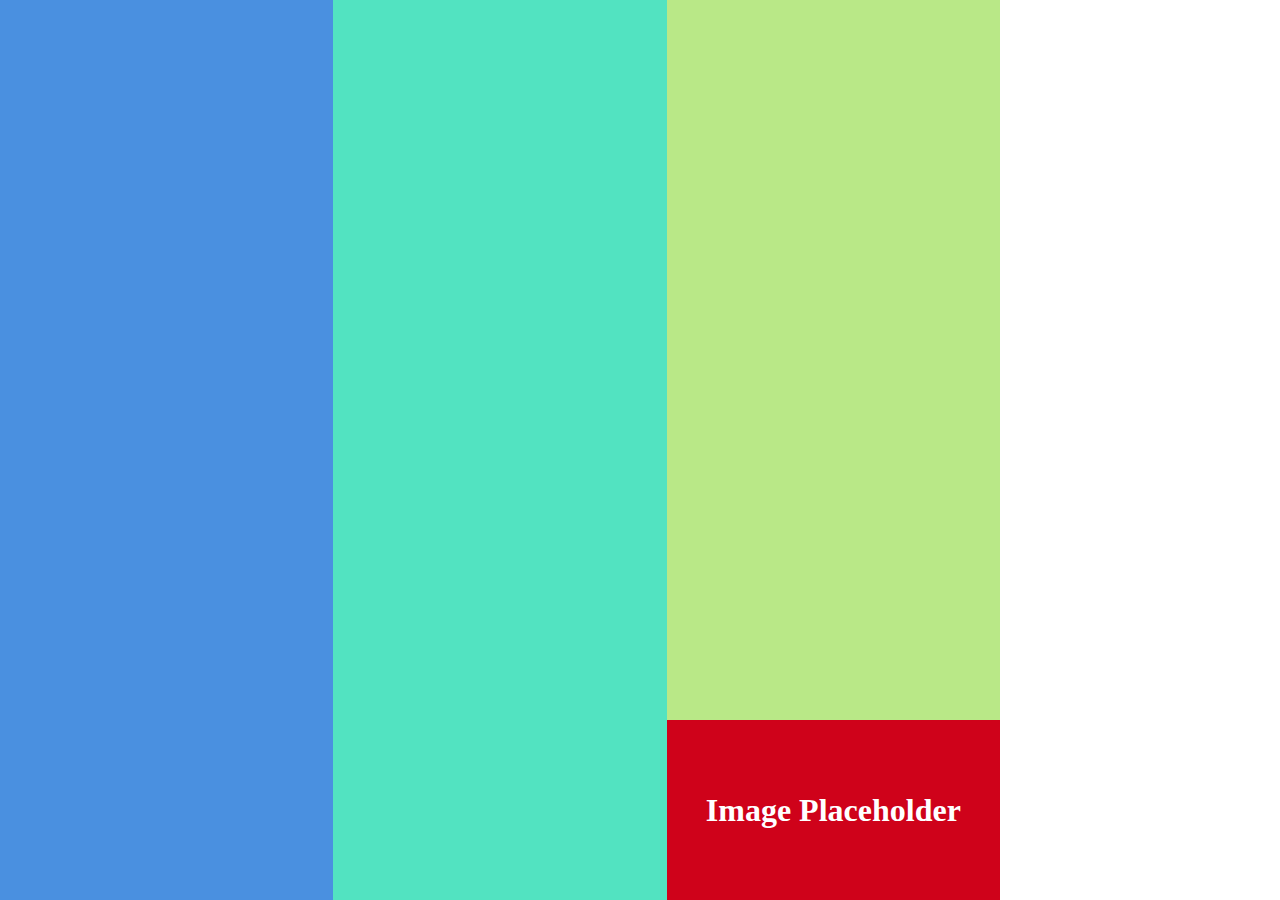
<file: second/index.html>
<!DOCTYPE html>
<html>
  <head>
    <meta charset="utf-8">
    <title></title>
    <link rel="stylesheet" type="text/css" href="style.css" />
  </head>

  <body>
    <div class="left">
    </div>

    <div class="middle">
    </div>

    <div class="right">
      <div class="floater">
        <h1>Image Placeholder</h1>
      </div>
    </div>


  </body>
</html>
</file>
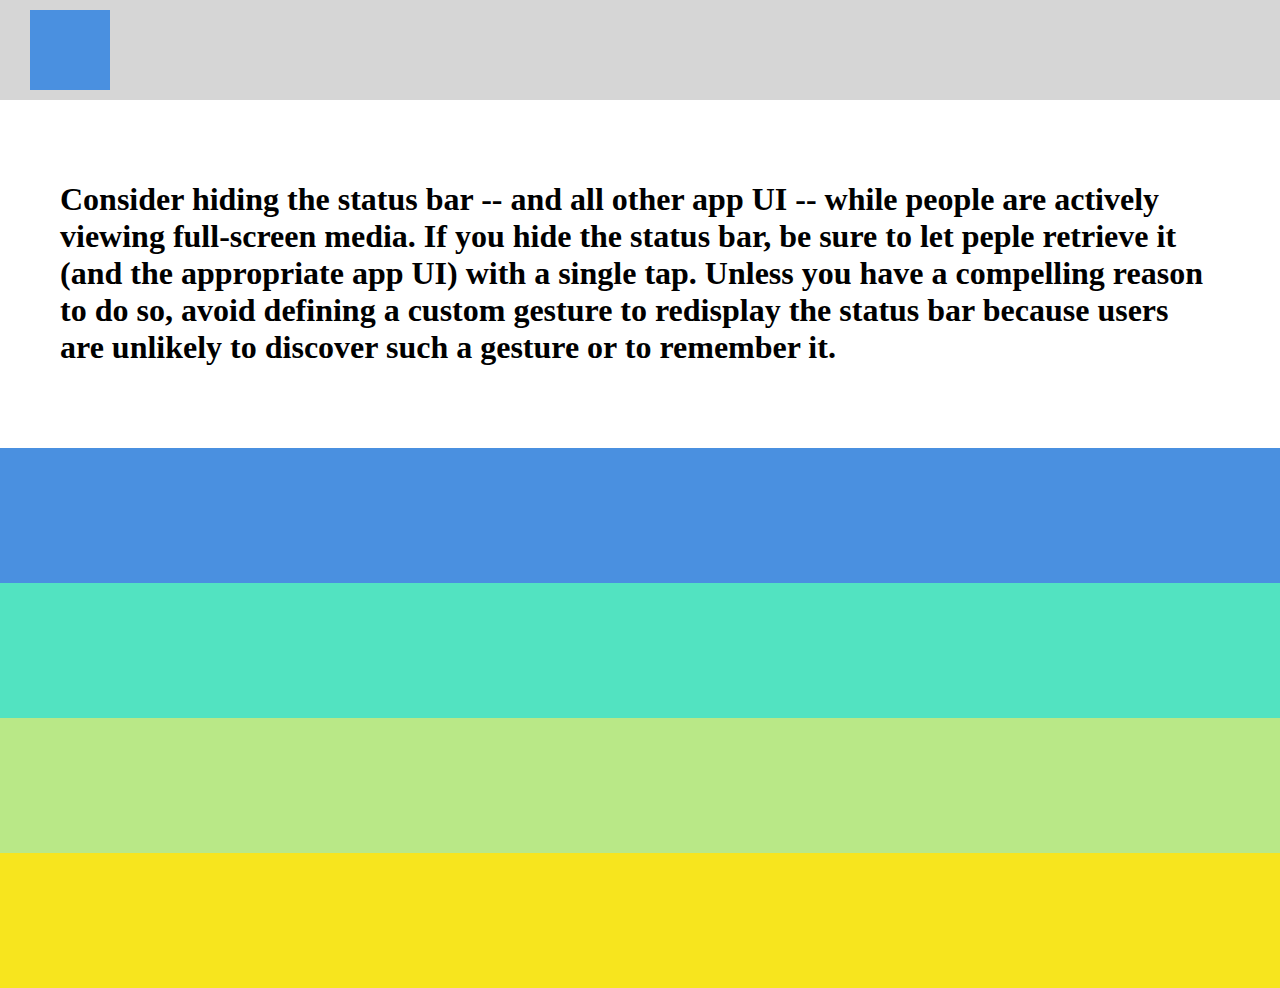
<file: third/index.html>
<!DOCTYPE html>
<html>
  <head>
    <meta charset="utf-8">
    <title></title>
    <link rel="stylesheet" type="text/css" href="style.css">
  </head>
  <body>
    <div class="gray">
      <div class="box">

      </div>
    </div>
    <div class="white">
      <h1>Consider hiding the status bar -- and all other app UI -- while people are actively viewing full-screen media. If you hide the status bar, be sure to let peple retrieve it (and the appropriate app UI) with a single tap. Unless you have a compelling reason to do so, avoid defining a custom gesture to redisplay the status bar because users are unlikely to discover such a gesture or to remember it.</h1>
    </div>
    <div class="body blue">

    </div>
    <div class="body teal">

    </div>
    <div class="body green">

    </div>
    <div class="body mustard">

    </div>
  </body>
</html>
</file>
<file: second/style.css>
* {
  box-sizing: border-box;
}

html, body {
  margin: 0;
  padding: 0;
  width: 1000px;
}

.left {
  background-color: #4a90e0;
  float: left;
  width: 33.33333%;
  height: 100vh;
}

.middle {
  background-color: #52e3c1;
  float: left;
  width: 33.33333%;
  height: 100vh;
}

.right {
  background-color: #b9e887;
  float: left;
  width: 33.33334%;
  height: 100vh;
}

.floater {
  background-color: #cf021a;
  color: #ffffff;
  position: absolute;
  bottom: 0;
  left: 666.6667px;
  width: 333.3334px;
  height: 20%;
  z-index: 1;
  display: flex;
  justify-content: center;
  align-items: center;
}

.floaterContents {
  width: 333.3334px;
  height: 200px;
  vertical-align: middle;
  text-align: center;
}
</file>
<file: third/style.css>
* {
  box-sizing: border-box;
}

html, body {
  margin: 0;
  padding: 0;
}

.gray {
  width: 100%;
  height: 100px;
  background-color: #d6d6d6;
  padding: 10px 30px;
}

.box {
  background-color: #4a90e0;
  width: 80px;
  height: 80px;
}

.white {
  width: 100%;
  padding: 60px;
}

.body {
  width: 100%;
  height: 15vh;
}

.blue {
  background-color: #4a90e0;
}

.teal {
  background-color: #52e3c1;
}

.green {
  background-color: #b9e887;
}

.mustard {
  background-color: #f7e51e;
}
</file>
